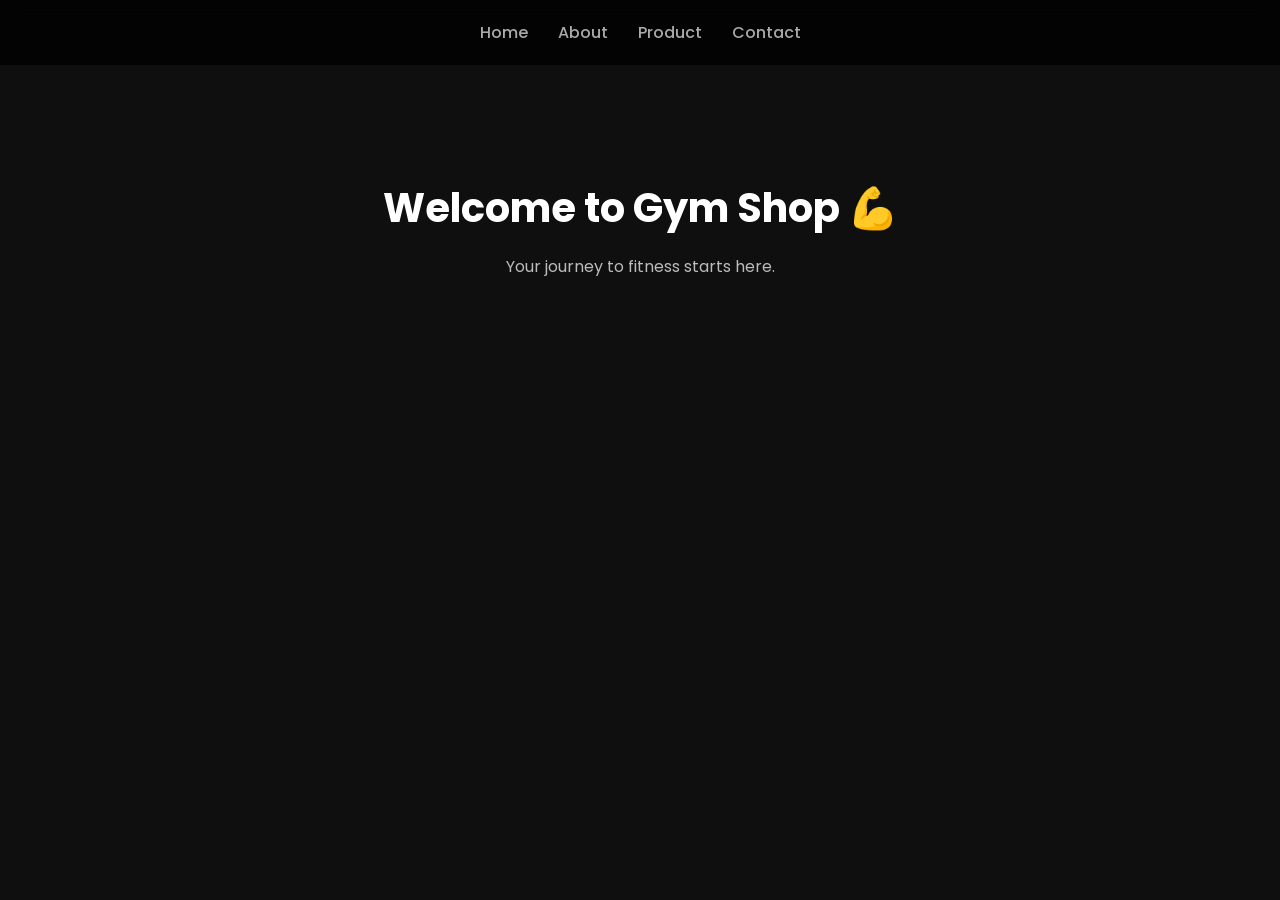
<file: index.html>
<!DOCTYPE html>
<html lang="en">
<head>
    <meta charset="UTF-8">
    <title>Gym Shop - Home</title>
    <link rel="stylesheet" href="style.css">
</head>
<body>

<nav>
    <a href="index.html">Home</a>
    <a href="about.html">About</a>
    <a href="product.html">Product</a>
    <a href="contact.html">Contact</a>
</nav>

<section class="section">
    <h1>Welcome to Gym Shop 💪</h1>
    <p>Your journey to fitness starts here.</p>
</section>

</body>
</html>
</file>
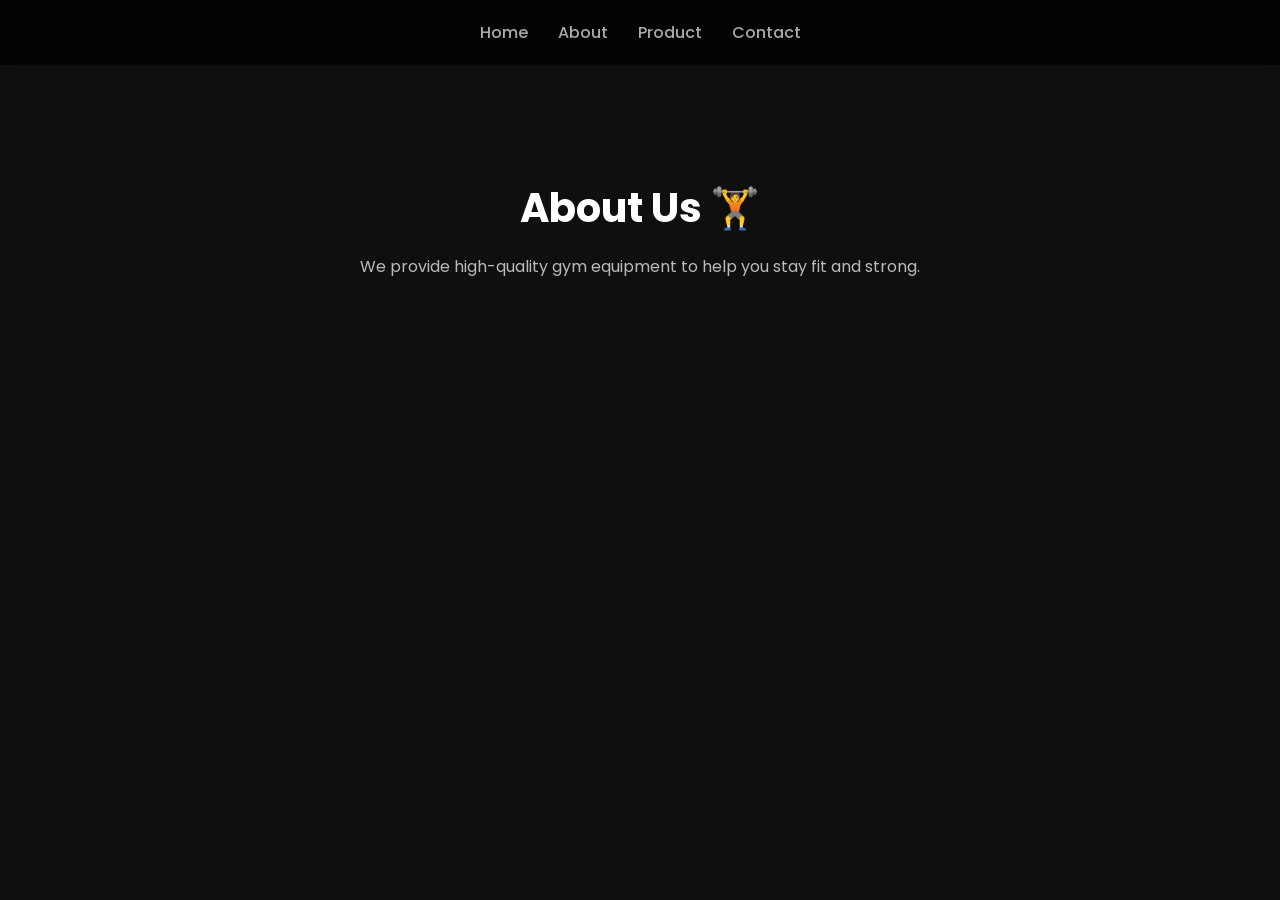
<file: about.html>
<!DOCTYPE html>
<html lang="en">
<head>
    <meta charset="UTF-8">
    <title>About</title>
    <link rel="stylesheet" href="style.css">
</head>
<body>

<nav>
    <a href="index.html">Home</a>
    <a href="about.html">About</a>
    <a href="product.html">Product</a>
    <a href="contact.html">Contact</a>
</nav>

<section class="section">
    <h1>About Us 🏋️</h1>
    <p>We provide high-quality gym equipment to help you stay fit and strong.</p>
</section>

</body>
</html>
</file>
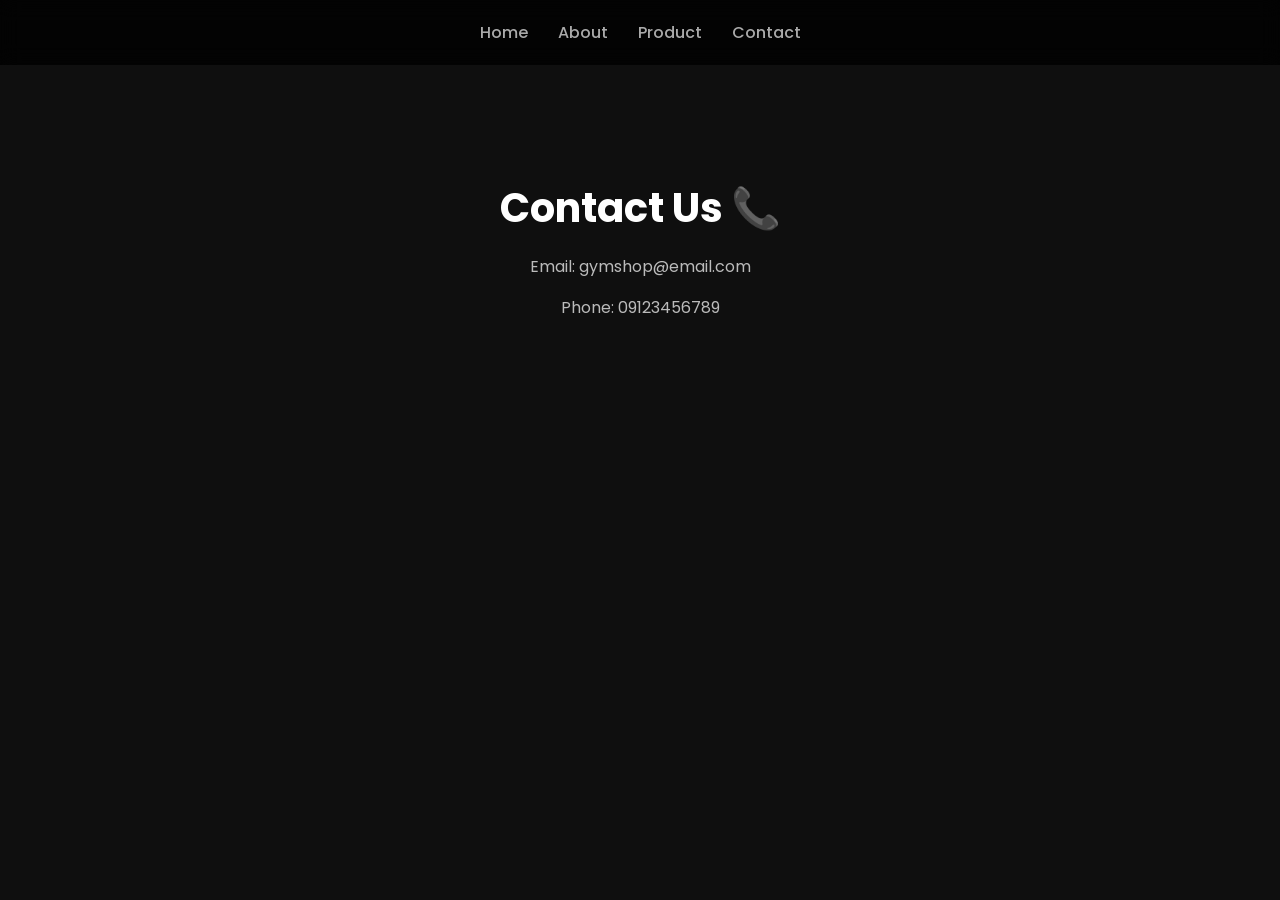
<file: contact.html>
<!DOCTYPE html>
<html lang="en">
<head>
    <meta charset="UTF-8">
    <title>Contact</title>
    <link rel="stylesheet" href="style.css">
</head>
<body>

<nav>
    <a href="index.html">Home</a>
    <a href="about.html">About</a>
    <a href="product.html">Product</a>
    <a href="contact.html">Contact</a>
</nav>

<section class="section">
    <h1>Contact Us 📞</h1>
    <p>Email: gymshop@email.com</p>
    <p>Phone: 09123456789</p>
</section>

</body>
</html>
</file>
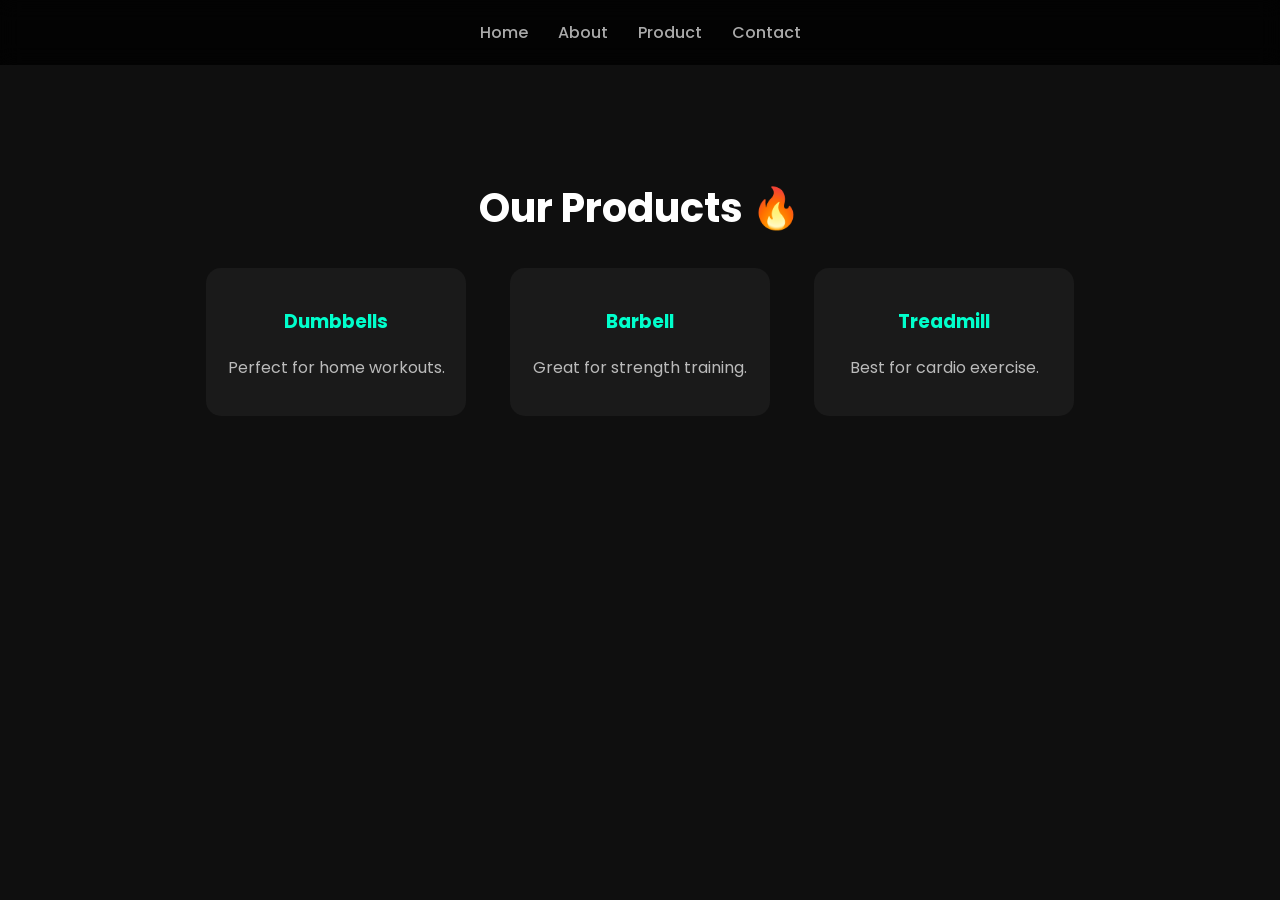
<file: product.html>
<!DOCTYPE html>
<html lang="en">
<head>
    <meta charset="UTF-8">
    <title>Products</title>
    <link rel="stylesheet" href="style.css">
</head>
<body>

<nav>
    <a href="index.html">Home</a>
    <a href="about.html">About</a>
    <a href="product.html">Product</a>
    <a href="contact.html">Contact</a>
</nav>

<section class="section">
    <h1>Our Products 🔥</h1>

    <div class="product-box">
        <h3>Dumbbells</h3>
        <p>Perfect for home workouts.</p>
    </div>

    <div class="product-box">
        <h3>Barbell</h3>
        <p>Great for strength training.</p>
    </div>

    <div class="product-box">
        <h3>Treadmill</h3>
        <p>Best for cardio exercise.</p>
    </div>

</section>

</body>
</html>
</file>
<file: style.css>
@import url('https://fonts.googleapis.com/css2?family=Poppins:wght@300;500;700&display=swap');

body {
    margin: 0;
    font-family: 'Poppins', sans-serif;
    background: #0f0f0f;
    color: #fff;
}

/* NAVBAR */
nav {
    display: flex;
    justify-content: center;
    gap: 30px;
    padding: 20px;
    background: rgba(0,0,0,0.8);
    backdrop-filter: blur(10px);
    position: sticky;
    top: 0;
}

nav a {
    color: #aaa;
    text-decoration: none;
    font-weight: 500;
    transition: 0.3s;
}

nav a:hover {
    color: #00ffcc;
}

/* SECTION */
.section {
    text-align: center;
    padding: 80px 20px;
}

/* HEADINGS */
h1 {
    font-size: 2.5em;
    margin-bottom: 10px;
}

p {
    color: #bbb;
}

/* PRODUCT GRID */
.product-box {
    background: #1a1a1a;
    margin: 20px;
    padding: 20px;
    width: 220px;
    border-radius: 15px;
    display: inline-block;
    transition: 0.3s;
    box-shadow: 0 0 0 transparent;
}

/* HOVER EFFECT */
.product-box:hover {
    transform: translateY(-10px);
    box-shadow: 0 10px 25px rgba(0, 255, 204, 0.2);
}

/* PRODUCT TITLE */
.product-box h3 {
    color: #00ffcc;
}

/* RESPONSIVE */
@media (max-width: 600px) {
    .product-box {
        width: 90%;
    }
}
</file>
